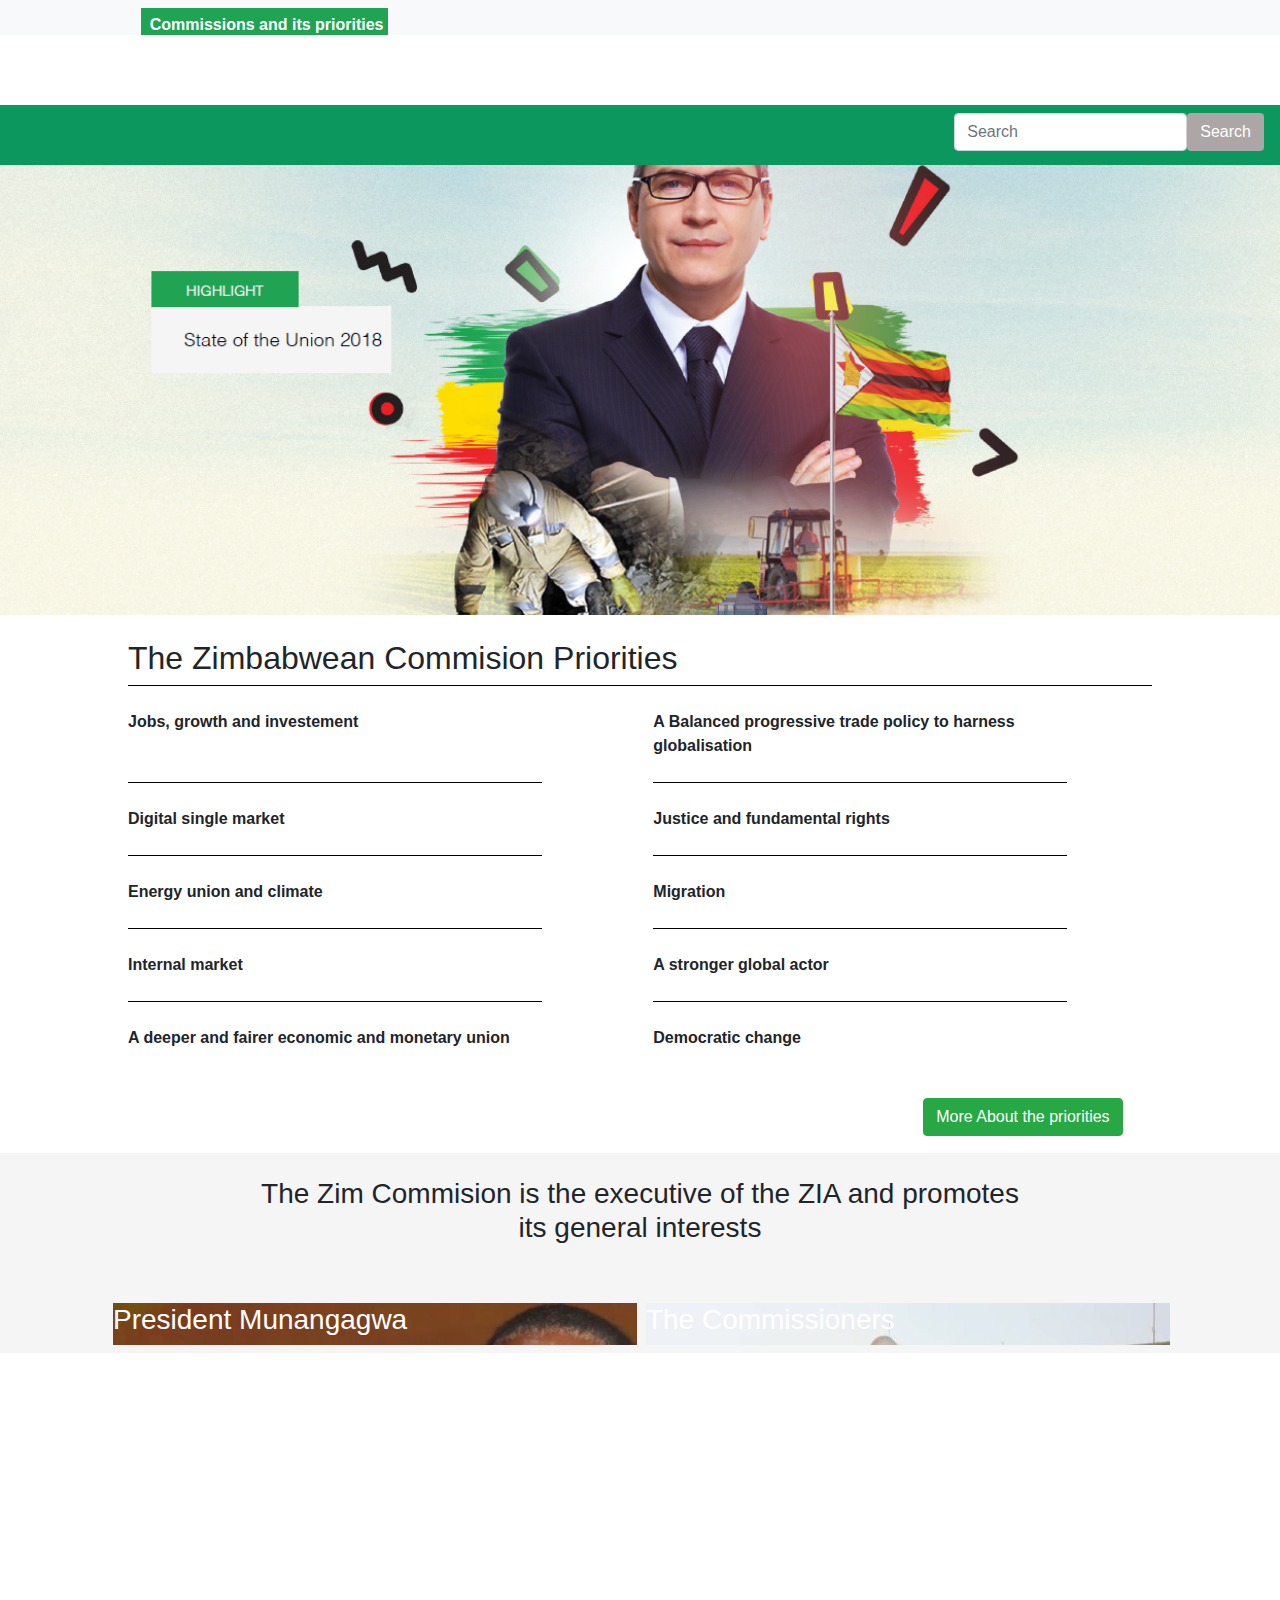
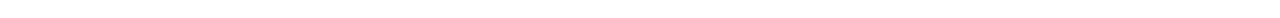
<file: brand.html>
<html>
  <head>
    <title>Trade with Zimbabwe</title>

    <!-- Bootsrap CDN CSS -->
    <link
      rel="stylesheet"
      href="https://cdnjs.cloudflare.com/ajax/libs/twitter-bootstrap/4.1.3/css/bootstrap.css"
    />
    <link
      rel="stylesheet"
      href="https://cdnjs.cloudflare.com/ajax/libs/twitter-bootstrap/4.1.3/css/bootstrap.min.css"
    />
    <!-- Bootstrap CDN JS -->
    <script src="https://cdnjs.cloudflare.com/ajax/libs/twitter-bootstrap/4.1.3/js/bootstrap.js"></script>
    <script src="https://cdnjs.cloudflare.com/ajax/libs/twitter-bootstrap/4.1.3/js/bootstrap.min.js"></script>

    <!-- Jquery CDN -->
    <script src="https://cdnjs.cloudflare.com/ajax/libs/jquery/3.3.1/jquery.js"></script>
    <script src="https://cdnjs.cloudflare.com/ajax/libs/jquery/3.3.1/jquery.min.js"></script>
  </head>

  <body>
    <nav class="navbar navbar-light bg-light" style="height:35px">
      <a
        class="navbar-brand"
        href="#"
        style="margin-left:10%; height: 35px; background-color: rgb(32,163,83); color:white; font-size: 16px"
      >
        &nbsp; <b>Commissions and its priorities</b>&nbsp;</a
      >
      <span class="text-left" style="margin-right:50%"
        ><b>Policies, Information and Services </b></span
      >
    </nav>
    <nav
      class="navbar navbar-light "
      style="height:70px; background-color: white"
    ></nav>
    <nav
      class="navbar navbar-light  justify-content-between"
      style="height:60px;background-color:rgb(11, 151, 93)"
    >
      <a class="navbar-brand"></a>
      <form class="form-inline">
        <input
          class="form-control"
          type="search"
          placeholder="Search"
          aria-label="Search"
        />
        <button
          class="btn"
          style="background-color: rgb(172, 166, 166); color:white"
          type="submit"
        >
          Search
        </button>
      </form>
    </nav>
    <div
      style="height:450px;background-image: url('img/bg.png'); background-size: cover; background-repeat: no-repeat"
    ></div>
    <br />
    <div style=" height:350px ;margin-left:10%;margin-right:10%">
      <h2>The Zimbabwean Commision Priorities</h2>
      <div style="border-top:black 1px solid; padding: 0" class="col-sm-12">
        <br />
        <div class="row col-sm-12">
          <div class="col-lg-5" style="padding:0;">
            <b>Jobs, growth and investement<br /><br /></b>
          </div>
          &nbsp;&nbsp;&nbsp;&nbsp;&nbsp;&nbsp;&nbsp;&nbsp;&nbsp;&nbsp;&nbsp;&nbsp;&nbsp;&nbsp;&nbsp;&nbsp;&nbsp;&nbsp;&nbsp;&nbsp;&nbsp;&nbsp;&nbsp;&nbsp;&nbsp;
          <div class="col-lg-5" style="padding:0;">
            <b
              >A Balanced progressive trade policy to harness globalisation<br /><br
            /></b>
          </div>
        </div>
        <div class="row col-sm-12">
          <div class="col-lg-5" style="padding:0; border-top: black 1px solid">
            <br /><b>Digital single market<br /><br /></b>
          </div>
          &nbsp;&nbsp;&nbsp;&nbsp;&nbsp;&nbsp;&nbsp;&nbsp;&nbsp;&nbsp;&nbsp;&nbsp;&nbsp;&nbsp;&nbsp;&nbsp;&nbsp;&nbsp;&nbsp;&nbsp;&nbsp;&nbsp;&nbsp;&nbsp;&nbsp;
          <div class="col-lg-5" style="padding:0; border-top: black 1px solid">
            <br /><b>Justice and fundamental rights<br /><br /></b>
          </div>
        </div>
        <div class="row col-sm-12">
          <div class="col-lg-5" style="padding:0; border-top: black 1px solid">
            <br /><b>Energy union and climate<br /><br /></b>
          </div>
          &nbsp;&nbsp;&nbsp;&nbsp;&nbsp;&nbsp;&nbsp;&nbsp;&nbsp;&nbsp;&nbsp;&nbsp;&nbsp;&nbsp;&nbsp;&nbsp;&nbsp;&nbsp;&nbsp;&nbsp;&nbsp;&nbsp;&nbsp;&nbsp;&nbsp;
          <div class="col-lg-5" style="padding:0; border-top: black 1px solid">
            <br /><b>Migration<br /><br /></b>
          </div>
        </div>
        <div class="row col-sm-12">
          <div class="col-lg-5" style="padding:0; border-top: black 1px solid">
            <br /><b>Internal market<br /><br /></b>
          </div>
          &nbsp;&nbsp;&nbsp;&nbsp;&nbsp;&nbsp;&nbsp;&nbsp;&nbsp;&nbsp;&nbsp;&nbsp;&nbsp;&nbsp;&nbsp;&nbsp;&nbsp;&nbsp;&nbsp;&nbsp;&nbsp;&nbsp;&nbsp;&nbsp;&nbsp;
          <div class="col-lg-5" style="padding:0; border-top: black 1px solid">
            <br /><b>A stronger global actor<br /><br /></b>
          </div>
        </div>
        <div class="row col-sm-12">
          <div class="col-lg-5" style="padding:0; border-top: black 1px solid">
            <br /><b
              >A deeper and fairer economic and monetary union<br /><br
            /></b>
          </div>
          &nbsp;&nbsp;&nbsp;&nbsp;&nbsp;&nbsp;&nbsp;&nbsp;&nbsp;&nbsp;&nbsp;&nbsp;&nbsp;&nbsp;&nbsp;&nbsp;&nbsp;&nbsp;&nbsp;&nbsp;&nbsp;&nbsp;&nbsp;&nbsp;&nbsp;
          <div class="col-lg-5" style="padding:0; border-top: black 1px solid">
            <br /><b>Democratic change<br /><br /></b>
          </div>
        </div>
        <div class="row col-sm-12">
          <div class="col-lg-5" style="padding:0; margin-left:80%">
            <br /><button class="btn btn-success">
              More About the priorities</button
            ><br /><br /><br />
          </div>
        </div>
      </div>
    </div>
    <br /><br />
    <br /><br />
    <br /><br />
    <div style="height:500px">
      <div
        class="text-center"
        style="top: 35px; background-color: whitesmoke; height: 200px;  z-index: 1; position: relative; margin-top: -15px;"
      >
        <br />
        <h3>
          The Zim Commision is the executive of the ZIA and promotes <br />
          its general interests
        </h3>
      </div>
      <div
        style="top: 0%;left: 10%; height: 200px; width:100%; z-index: 2; position: relative; margin-top: -15px;"
      >
        <div class="row">
          <div
            class=""
            style="background-image: url('img/Assets/president-ED.jpg'); width: 40%; height: 100%; color: white"
          >
            <h3>President Munangagwa</h3>
          </div>
          &nbsp;&nbsp;
          <div
            class=""
            style="background-image: url('img/Assets/Mnangagwas-cabinet.jpg'); width:40%; color: white"
          >
            <h3>The Commissioners</h3>
          </div>
        </div>
      </div>
      <div class="day"></div>
    </div>
  </body>

  <head style="background: url(./assets/bg.PNG);  background-size: 100%;">
  </head>
</html>
</file>
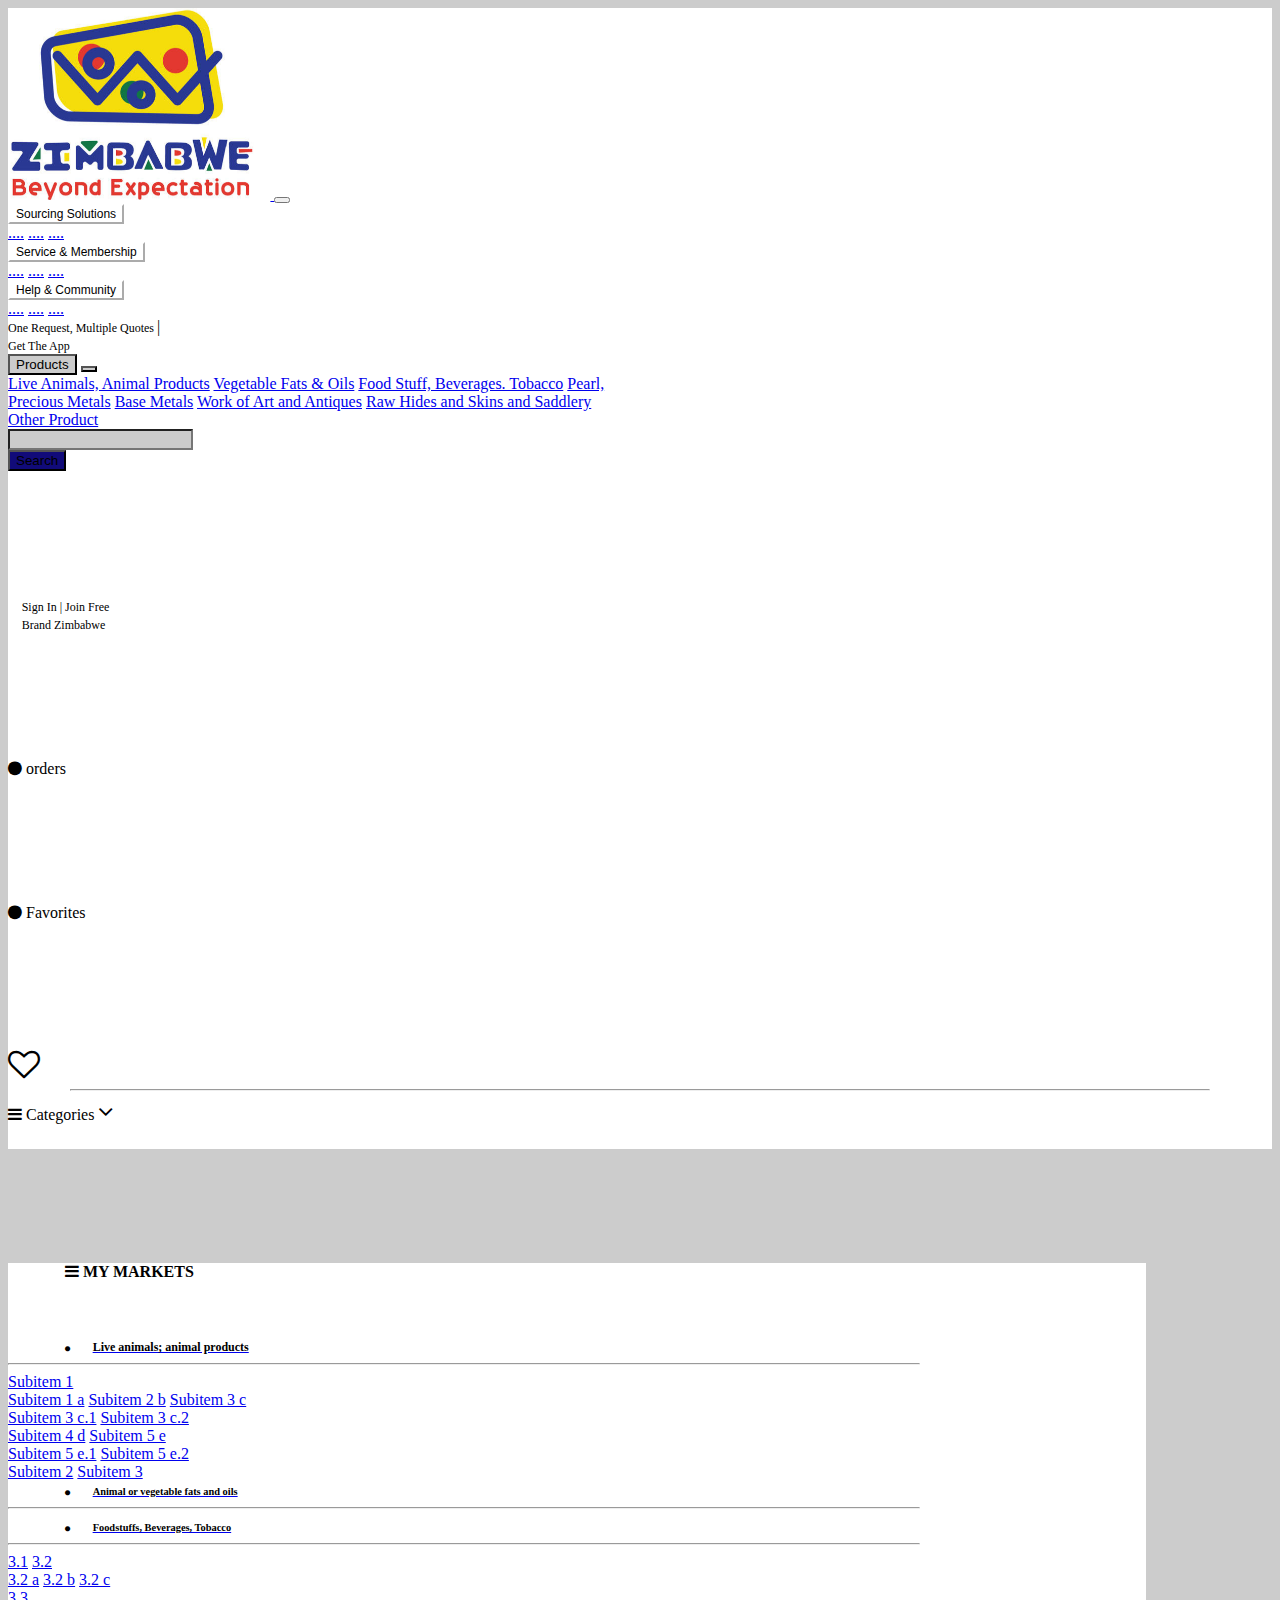
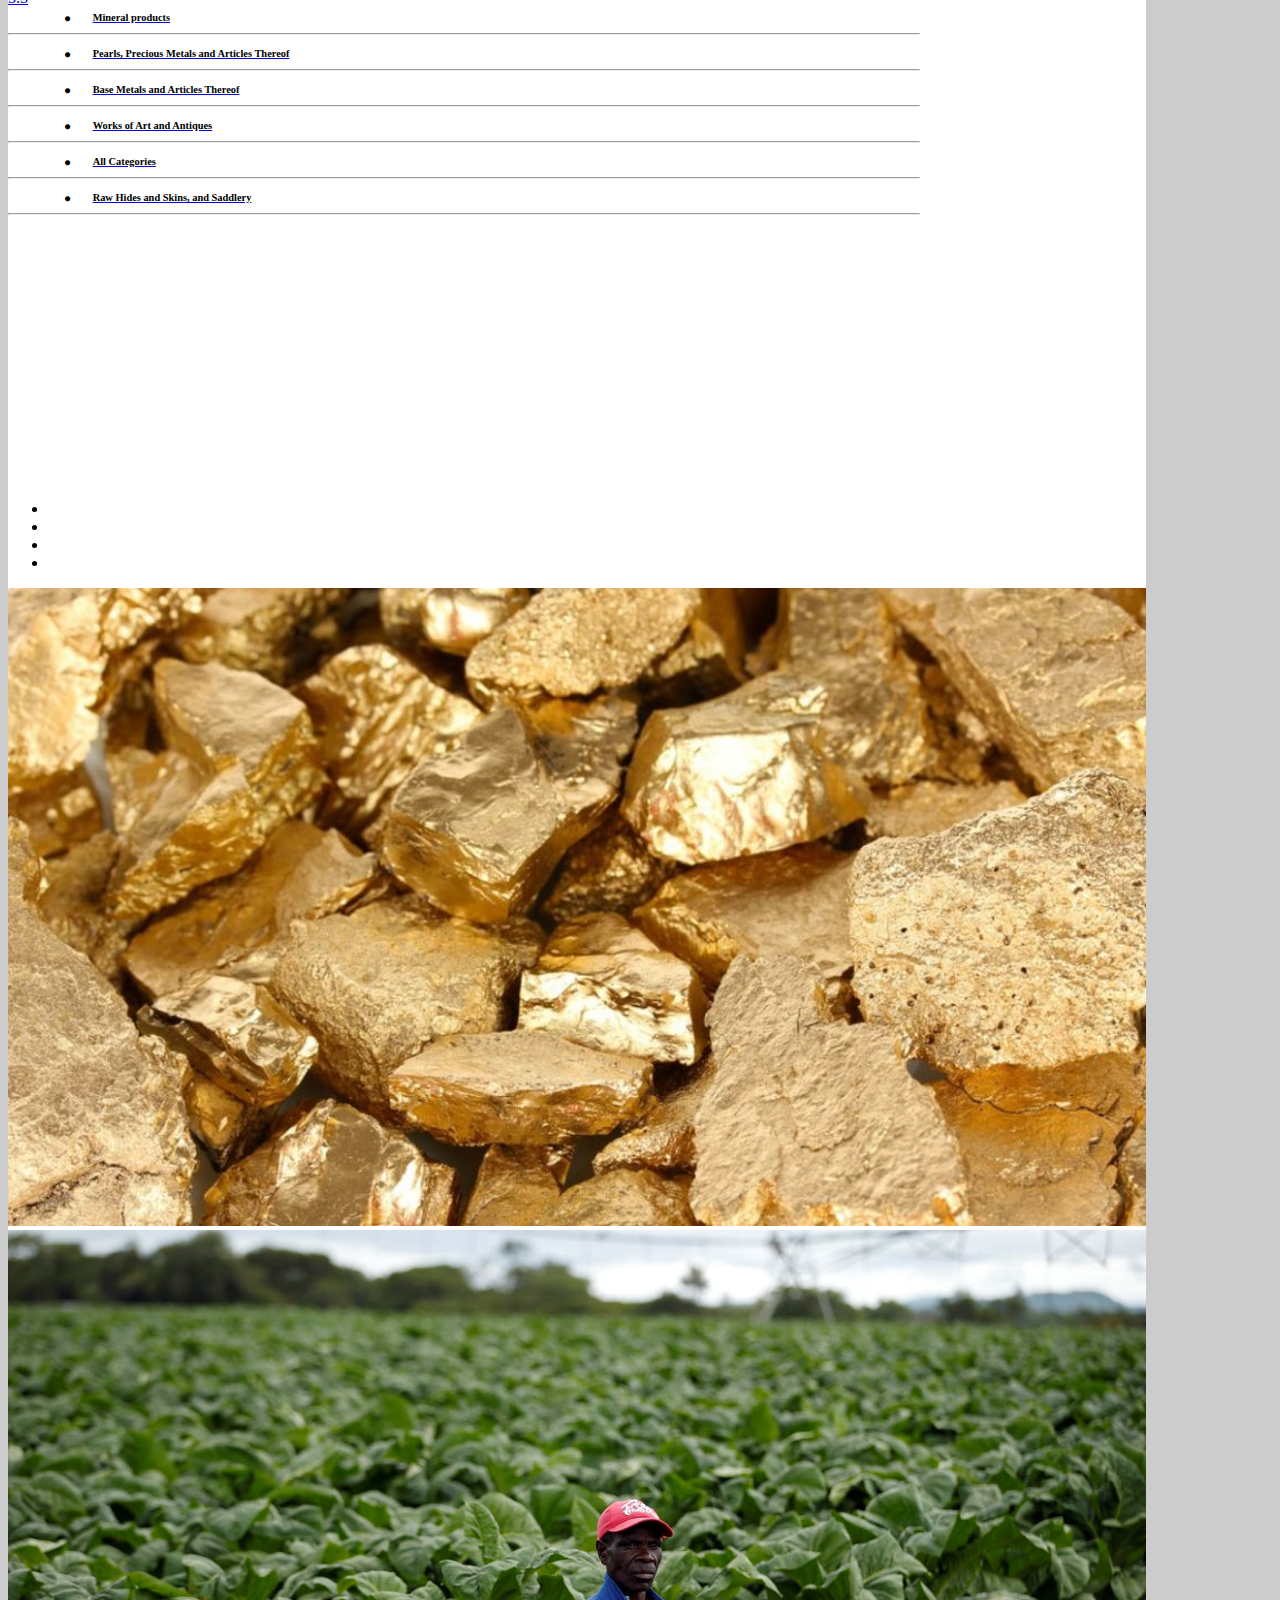
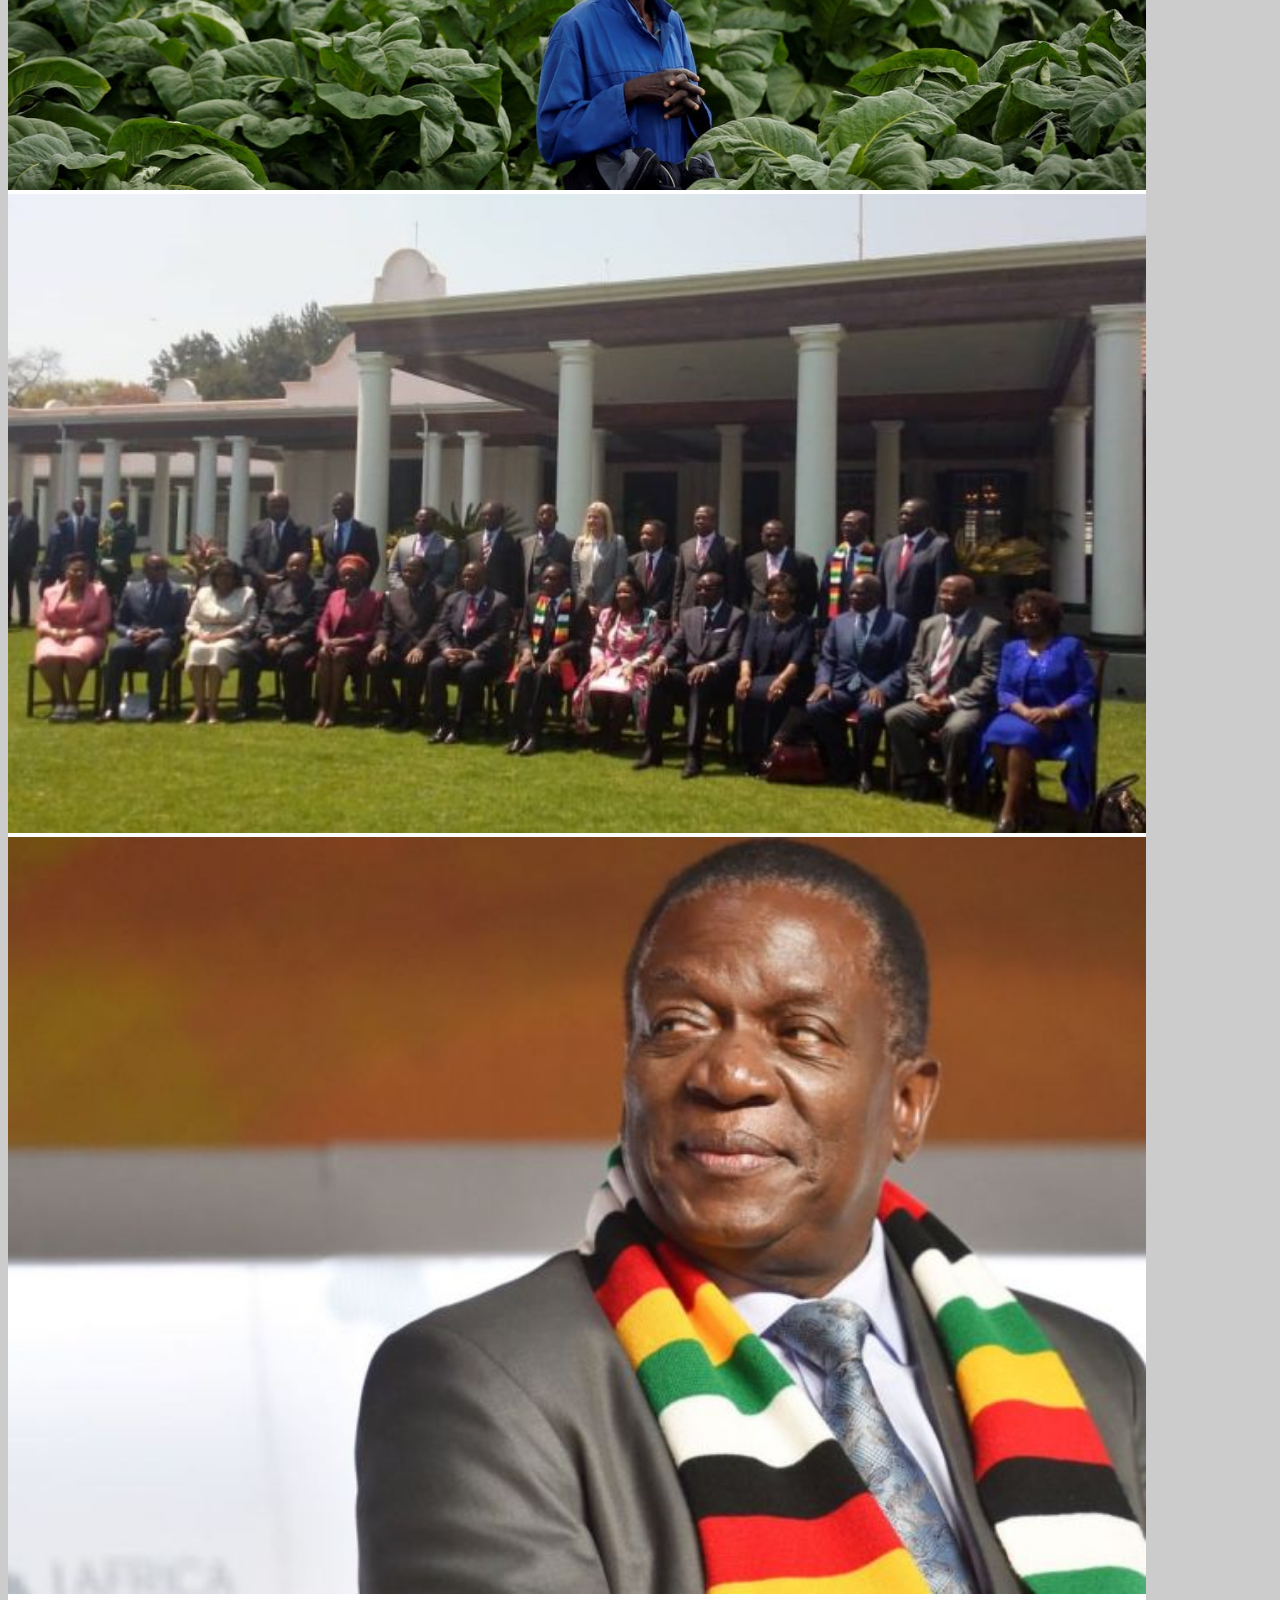
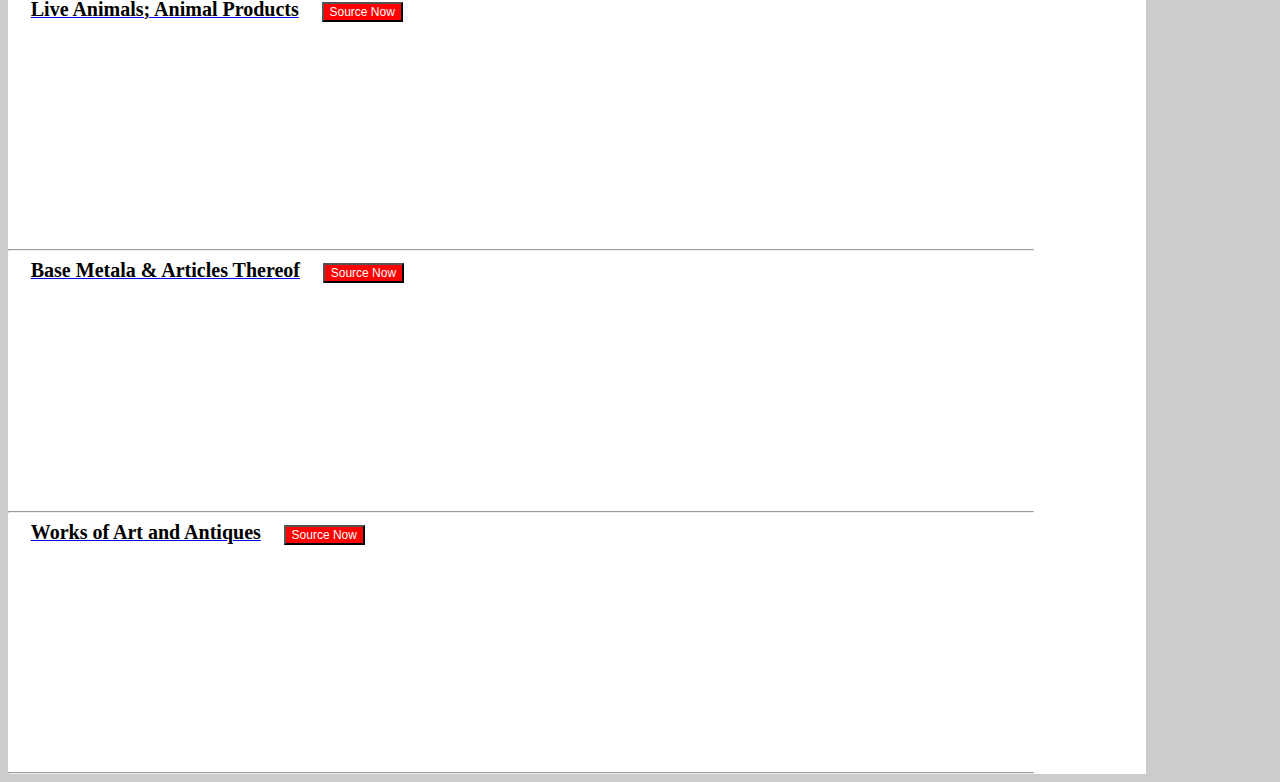
<file: last.html>
<!DOCTYPE html>
    <html lang="en">
    <head>
        <meta charset="UTF-8">
        <meta name="viewport" content="width=device-width, initial-scale=1.0">
        <meta http-equiv="X-UA-Compatible" content="ie=edge">

        <title>Invest in Zimbabwe</title>

        <!-- Bootstrap CSS -->
        <link rel="stylesheet" href="https://stackpath.bootstrapcdn.com/bootstrap/4.1.3/css/bootstrap.min.css" integrity="sha384-MCw98/SFnGE8fJT3GXwEOngsV7Zt27NXFoaoApmYm81iuXoPkFOJwJ8ERdknLPMO"
        crossorigin="anonymous">
        <link href="https://stackpath.bootstrapcdn.com/font-awesome/4.7.0/css/font-awesome.min.css" rel="stylesheet" integrity="sha384-wvfXpqpZZVQGK6TAh5PVlGOfQNHSoD2xbE+QkPxCAFlNEevoEH3Sl0sibVcOQVnN" crossorigin="anonymous">
        <link rel="stylesheet" href="css/style.css">

        <script src="https://code.jquery.com/jquery-3.3.1.slim.min.js" integrity="sha384-q8i/X+965DzO0rT7abK41JStQIAqVgRVzpbzo5smXKp4YfRvH+8abtTE1Pi6jizo" crossorigin="anonymous"></script>
        <script src="https://cdnjs.cloudflare.com/ajax/libs/popper.js/1.14.3/umd/popper.min.js" integrity="sha384-ZMP7rVo3mIykV+2+9J3UJ46jBk0WLaUAdn689aCwoqbBJiSnjAK/l8WvCWPIPm49" crossorigin="anonymous"></script>
        <script src="https://stackpath.bootstrapcdn.com/bootstrap/4.1.3/js/bootstrap.min.js" integrity="sha384-ChfqqxuZUCnJSK3+MXmPNIyE6ZbWh2IMqE241rYiqJxyMiZ6OW/JmZQ5stwEULTy" crossorigin="anonymous"></script>
    </head>
    <body style="background-color: #CCCCCC">
        <header style="background-color: #FFFFFF">
            <nav style="background-color: #FFFFFF; width: 100%;" class="navbar navbar-expand-lg ">
                <div class="collapse navbar-collapse" id="">
                <a class="navbar-brand" href="#">
                    <img src="/img/zimnavbar.png" width="" height="192" class="d-inline-block align-top" alt="">
                </a>
                <button class="navbar-toggler" type="button" data-toggle="collapse" data-target="#navbarTogglerl-mark02" aria-controls="navbarTogglerl-mark02" aria-expanded="false" aria-label="Toggle navigation">
                    <span class="navbar-toggler-icon"></span>
                </button>
                <div stlye="left: 50%;"class="input-group position-absolute  ml-3">    
                    <div style="left: 23.75%; background-color: #FFF; "class="dropdown">
                        <button style="font-size: 0.75rem;left: 0%; background-color: #FFF; color: #000000; border-color: #FFF " class="btn btn-secondary dropdown-toggle position-relative" type="button" id="dropdownMenuButton" data-toggle="dropdown" aria-haspopup="true" aria-expanded="false">
                            Sourcing Solutions
                        </button>
                        <div class="dropdown-menu" aria-labelledby="dropdownMenuButton">
                            <a class="dropdown-item" href="#">....</a>
                            <a class="dropdown-item" href="#">....</a>
                            <a class="dropdown-item" href="#">....</a>
                        </div>
                    </div>    
                </div>
                <div stlye="left: 50%;"class="input-group position-absolute  ml-3">    
                    <div style="left: 35.75%; background-color: #FFF; "class="dropdown">
                        <button style="font-size: 0.75rem;left: 0%; background-color: #FFF; color: #000000; border-color: #FFF " class="btn btn-secondary dropdown-toggle position-relative" type="button" id="dropdownMenuButton" data-toggle="dropdown" aria-haspopup="true" aria-expanded="false">
                            Service & Membership
                        </button>   
                        <!--<i class="fa fa-angle-down" aria-hidden="true"></i>-->
                        <div class="dropdown-menu" aria-labelledby="dropdownMenuButton">
                            <a class="dropdown-item" href="#">....</a>
                            <a class="dropdown-item" href="#">....</a>
                            <a class="dropdown-item" href="#">....</a>
                        </div>
                    </div>    
                </div>
                <div stlye="left: 50%;"class="input-group position-absolute  ml-3">    
                        <div style="left: 50.75%; background-color: #FFF; "class="dropdown">
                            <button style="font-size: 0.75rem;left: 0%; background-color: #FFF; color: #000000; border-color: #FFF " class="btn btn-secondary dropdown-toggle position-relative" type="button" id="dropdownMenuButton" data-toggle="dropdown" aria-haspopup="true" aria-expanded="false">
                                Help & Community
                            </button>
                            <div class="dropdown-menu" aria-labelledby="dropdownMenuButton">
                                <a class="dropdown-item" href="#">....</a>
                                <a class="dropdown-item" href="#">....</a>
                                <a class="dropdown-item" href="#">....</a>
                            </div>
                        </div>    
                </div>
                <div stlye="left: 50%;"class="input-group position-absolute  ml-3">    
                        <div style="left: 75.75%; background-color: #FFF; "class="dropdown">
                            <span style="font-size: 0.75rem; left: 0%; background-color: #FFF; color: #000000; border-color: #FFF " class="position-relative">
                                One Request, Multiple Quotes 
                            </span>
                            <span class="position-relative">|</span>
                        </div>
                        <div style="left: 76.75%; background-color: #FFF; "class="dropdown">
                            <span style="font-size: 0.75rem; left: 0%; background-color: #FFF; color: #000000; border-color: #FFF " class="position-relative">Get The App</span>
                        </div>  
                    </div>  
                <div style="width: 50%; border-radius: 0; left: 25%;"class="input-group ml-3 mt-5 position-absolute">
                    <div class="input-group-prepend">
                        <button style="background-color: #CCCCCC;"type="button" class="btn btn-outline-secondary">Products</button>
                        <button style="background-color: #CCCCCC;" type="button" class="btn btn-outline-secondary dropdown-toggle dropdown-toggle-split" data-toggle="dropdown" aria-haspopup="true" aria-expanded="false">
                        <span class="sr-only">Toggle Dropdown</span>
                        </button>
                        <div class="dropdown-menu">
                        <a class="dropdown-item" href="#">Live Animals, Animal Products</a>
                        <a class="dropdown-item" href="#">Vegetable Fats & Oils</a>
                        <a class="dropdown-item" href="#">Food Stuff, Beverages. Tobacco</a>
                        <a class="dropdown-item" href="#">Pearl, Precious Metals</a>
                        <a class="dropdown-item" href="#">Base Metals</a>
                        <a class="dropdown-item" href="#">Work of Art and Antiques</a>
                        <a class="dropdown-item" href="#">Raw Hides and Skins and Saddlery</a>
                        <div role="separator" class="dropdown-divider"></div>
                        <a class="dropdown-item" href="#">Other Product</a>
                        </div>
                    </div>
                    <input style="background-color: #CCCCCC;" type="text" class="form-control" aria-label="Text input with segmented dropdown button">
                    <div class="input-group-append">
                        <button style="background-color: #110b79;"class="btn btn-outline-secondary" type="button">Search</button>
                    </div>
                    
                </div>

                <div style="left: 56.25%; margin-top: 10%; width: 9%;" class="position-relative" >
                    <div style="top: 20%; margin-right: 18%;"class="position-absolute">
                        
                    </div>
                    <div style="margin-left: 12%; " class="row position-relative">
                        <span style="font-size: 0.75rem; ">Sign In | </span><span style="font-size: 0.75rem;"> Join Free</span>
                    </div>
                    <div style="margin-left: 12%" class="row position-relative">
                        <span style="font-size: 0.75rem;">Brand Zimbabwe</span>
                    </div>
                    
                </div>
                <div style="left: 58%;margin-top: 10%;" class="position-relative">
                    <i  class="fa fa-circle" aria-hidden="true"></i>
                    <span sytle="font-size: 0.75rem; "class="row text-center">orders</span>
                </div>
                <div style="left: 64%;margin-top: 10%;" class="position-relative">
                    <i  class="fa fa-circle" aria-hidden="true"></i>
                    <span sytle="font-size: 0.75rem; "class="row text-center">Favorites</span>
                </div>
                <div style="left: 57%; margin-top: 10%;" class="position-relative">
                    <i style="font-size: 2em;"class="fa fa-heart-o" aria-hidden="true"></i>
                </div>
            </nav>
            <hr>
            <diV style="right: 5%; padding-bottom: 2%;" class="container position-relative">
                <i class="fa fa-bars" aria-hidden="true"></i>
                <span class="ml-2">Categories</span>
                <a><i style="font-size: 1.5em;"class="ml-2 fa fa-angle-down" aria-hidden="true"></i></a>
            </diV>
        </header>
        <div style="width: 90%; height: auto;" class="container-fluid">
            <div style="padding-left: 0; padding-right: 0; background-color: #FFFFFF;margin-top: 10%"class="jumbotron">
                <div style="padding: 0; margin: 0;" class="container">
                    <div style="padding: 0; margin: 0;" class="mt-0 row">
                      <div style="padding: 0; margin: 0; height: 100%;" class="col-md-4 col-sm-12 col-lg-4">
                        <diV style="margin-left: 5%;padding-bottom: 5%;"class="container-fluid">
                            <i class="fa fa-bars" aria-hidden="true"></i>
                            <span style="font-weight: bold;"class="ml-2">MY MARKETS</span>
                        </diV>
                        <div style="padding: 0; margin: 0;" class="list-group panel">
                            <a href="#menu1" style="border: 0; padding-bottom: 0; padding-top: 0; " class="list-group-item collapsed" data-toggle="collapse" data-parent="#sidebar" aria-expanded="false"><i style="margin-left: 5%; color: black;  font-size: 0.10em; " class="fa fa-circle" aria-hidden="true"></i><span style="margin-left: 2%;color: black; font-size: 0.75em; font-weight: bold;" class="hidden-sm-down">Live animals; animal products</span> <hr class="l-hr"></a>
                            <div class="collapse" id="menu1">
                                <a href="#menu1sub1" class="list-group-item" data-toggle="collapse" aria-expanded="false">Subitem 1 </a>
                                <div class="collapse" id="menu1sub1">
                                    <a href="#" class="list-group-item" data-parent="#menu1sub1">Subitem 1 a</a>
                                    <a href="#" class="list-group-item" data-parent="#menu1sub1">Subitem 2 b</a>
                                    <a href="#menu1sub1sub1" class="list-group-item" data-toggle="collapse" aria-expanded="false">Subitem 3 c </a>
                                    <div class="collapse" id="menu1sub1sub1">
                                        <a href="#" class="list-group-item" data-parent="#menu1sub1sub1">Subitem 3 c.1</a>
                                        <a href="#" class="list-group-item" data-parent="#menu1sub1sub1">Subitem 3 c.2</a>
                                    </div>
                                    <a href="#" class="list-group-item" data-parent="#menu1sub1">Subitem 4 d</a>
                                    <a href="#menu1sub1sub2" class="list-group-item" data-toggle="collapse"  aria-expanded="false">Subitem 5 e </a>
                                    <div class="collapse" id="menu1sub1sub2">
                                        <a href="#" class="list-group-item" data-parent="#menu1sub1sub2">Subitem 5 e.1</a>
                                        <a href="#" class="list-group-item" data-parent="#menu1sub1sub2">Subitem 5 e.2</a>
                                    </div>
                                </div>
                                <a href="#" class="list-group-item" data-parent="#menu1">Subitem 2</a>
                                <a href="#" class="list-group-item" data-parent="#menu1">Subitem 3</a>
                            </div>
                            <a href="#" style="border: 0; padding-bottom: 0; padding-top: 0; " class="list-group-item collapsed" data-parent="#sidebar"><i style="margin-left: 5% ;color: black;  font-size: 0.10em" class="fa fa-circle" aria-hidden="true"></i><span style="margin-left: 2%; color: black; font-size: 0.65em; font-weight: bold;" class="hidden-sm-down">Animal or vegetable fats and oils</span><hr class="l-hr"></a>
                            <a href="#menu3" style="border: 0; padding-bottom: 0; padding-top: 0; "class="list-group-item collapsed" data-toggle="collapse" data-parent="#sidebar" aria-expanded="false"><i style="margin-left: 5%; color: black; font-size: 0.10em"  class="fa fa-circle" aria-hidden="true"></i><span style="margin-left: 2%;color: black; font-size: 0.65em; font-weight: bold;" class="hidden-sm-down">Foodstuffs, Beverages, Tobacco</span><hr class="l-hr"></a>
                            <div class="collapse" id="menu3">
                                <a href="#" class="list-group-item" data-parent="#menu3">3.1</a>
                                <a href="#menu3sub2" class="list-group-item" data-toggle="collapse" aria-expanded="false">3.2 </a>
                                <div class="collapse" id="menu3sub2">
                                    <a href="#" class="list-group-item" data-parent="#menu3sub2">3.2 a</a>
                                    <a href="#" class="list-group-item" data-parent="#menu3sub2">3.2 b</a>
                                    <a href="#" class="list-group-item" data-parent="#menu3sub2">3.2 c</a>
                                </div>
                                <a href="#" class="list-group-item" data-parent="#menu3">3.3</a>
                            </div>
                            <a href="#" style="border: 0; padding-bottom: 0; padding-top: 0; " class="list-group-item collapsed" data-parent="#sidebar"><i style="margin-left: 5%; color: black; font-size: 0.10em"  class="fa fa-circle" aria-hidden="true"></i><span style="margin-left: 2%;color: black; font-size: 0.65em; font-weight: bold;" class="hidden-sm-down">Mineral products</span><hr class="l-hr"></a>
                            <a href="#" style="border: 0; padding-bottom: 0; padding-top: 0;  " class="list-group-item collapsed" data-parent="#sidebar"><i style="margin-left: 5%; color: black; font-size: 0.10em" class="fa fa-circle" aria-hidden="true"></i><span style="margin-left: 2%;color: black; font-size: 0.65em; font-weight: bold;" class="hidden-sm-down">Pearls, Precious Metals and Articles Thereof</span><hr class="l-hr"></a>
                            <a href="#" style="border: 0; padding-bottom: 0; padding-top: 0; " class="list-group-item collapsed" data-parent="#sidebar"><i style="margin-left: 5%; color: black; font-size: 0.10em" class="fa fa-circle" aria-hidden="true"></i><span style="margin-left: 2%;color: black; font-size: 0.65em; font-weight: bold;" class="hidden-sm-down">Base Metals and Articles Thereof</span><hr class="l-hr"></a>
                            <a href="#" style="border: 0; padding-bottom: 0; padding-top: 0;  " class="list-group-item collapsed" data-parent="#sidebar"><i style="margin-left: 5%; color: black; font-size: 0.10em" class="fa fa-circle" aria-hidden="true"></i><span style="margin-left: 2%;color: black; font-size: 0.65em; font-weight: bold;" class="hidden-sm-down">Works of Art and Antiques</span><hr class="l-hr"></a>
                            <a href="#" style="border: 0; padding-bottom: 0; padding-top: 0; " class="list-group-item collapsed" data-parent="#sidebar"><i style="margin-left: 5%; color: black; font-size: 0.10em" class="fa fa-circle" aria-hidden="true"></i><span style="margin-left: 2%;color: black; font-size: 0.65em; font-weight: bold;" class="hidden-sm-down">All Categories</span><hr class="l-hr"></a>
                            <a href="#" style="border: 0; padding-bottom: 0; padding-top: 0; " class="list-group-item collapsed" data-parent="#sidebar"><i style="margin-left: 5%; color: black; font-size: 0.10em" class="fa fa-circle" aria-hidden="true"></i><span style="margin-left: 2%;color: black; font-size: 0.65em; font-weight: bold;" class="hidden-sm-down">Raw Hides and Skins, and Saddlery</span><hr class="l-hr"></a>
                        </div>
                      </div>
                      <div style="height: 100%; padding: 0; margin: 0;"class="col-md-5 col-sm-12 col-lg-5">
                        <div style="margin-top: 25%; height: 60%;" id="l-mark" class="carousel slide" data-ride="carousel">
                            <!-- Indicators -->
                            <ul class="carousel-indicators">
                              <li data-target="#l-mark" data-slide-to="0" class="active"></li>
                              <li data-target="#l-mark" data-slide-to="1"></li>
                              <li data-target="#l-mark" data-slide-to="2"></li>
                              <li data-target="#l-mark" data-slide-to="3"></li>
                            </ul>                            
                            <!-- The slideshow -->
                            <div style="width:100%; height: 100%;" class="carousel-inner">
                              <div class="carousel-item active">
                                <img src="Assets/assets/gold_mining_zimbabwe-min.jpg" alt="Items" width="100%" height="100%">
                              </div>
                              <div class="carousel-item">
                                <img src="Assets/assets/file-20180118-29903-19b04be.jpg" alt="Items" width="100%" height="100%">
                              </div>
                              <div class="carousel-item">
                                <img src="Assets/assets/Mnangagwas-cabinet.jpg" alt="Items" width="100%" height="100%">
                              </div>
                              <div class="carousel-item">
                                <img src="Assets/assets/president-ED.jpg" alt="Items" width="100%" height="100%">
                              </div>
                            </div>                           
                            <!-- Left and right controls -->
                            <a class="carousel-control-prev" href="#l-mark" data-slide="prev">
                              <span class="carousel-control-prev-icon"></span>
                            </a>
                            <a class="carousel-control-next" href="#l-mark" data-slide="next">
                              <span class="carousel-control-next-icon"></span>
                            </a>
                          </div>                          
                      </div>
                      <div style="height: 100%; padding: 0; margin: 0;" class="col-md-3 col-sm-12 col-lg-3">
                            <div style="padding: 0; margin: 0;" class="list-group panel">
                                <a href="#" style="border: 0; padding-bottom: 0; padding-top: 0; height: 10rem; " class="list-group-item collapsed" data-parent="#sidebar"><span style="margin-left: 2%;color: black; font-size: 1.25em; font-weight: bold;" class="hidden-sm-down">Live Animals; Animal Products</span><button class="row" style="margin-left: 2%;background-color: red; color: white; font-size: .75em">Source Now</button><hr class="r-hr"></a>
                                <a href="#" style="border: 0; padding-bottom: 0; padding-top: 0; height: 10rem; " class="list-group-item collapsed" data-parent="#sidebar"><span style="margin-left: 2%;color: black; font-size: 1.25em; font-weight: bold;" class="hidden-sm-down">Base Metala & Articles Thereof</span><button class="row" style="margin-left: 2%;background-color: red; color: white; font-size: .75em">Source Now</button><hr class="r-hr"></a>
                                <a href="#" style="border: 0; padding-bottom: 0; padding-top: 0; height: 10rem; " class="list-group-item collapsed" data-parent="#sidebar"><span style="margin-left: 2%;color: black; font-size: 1.25em; font-weight: bold;" class="hidden-sm-down">Works of Art and Antiques</span><button class="row" style="margin-left: 2%;background-color: red; color: white; font-size: .75em">Source Now</button><hr class="r-hr"></a>
                            </div>
                      </div>
                    </div>
                  </div>
            </div>
        </div>
    </body>
    </html>
</file>
<file: css/style.css>
/*  Section with boxes  */
.main {
  left: 15%;
  position: relative;
  margin-right: 20px;
  margin-top: 20px;
  background-color: greenyellow;
  float: center;
  height: 500px;
  width: 70%;
  overflow: hidden;
}

#second-navbar li a {
  color: white;
}

#whatsnew {
  left: 10%;
  background-color: black;
  margin-right: 50px;
  width: 80%;
  height: 110px;
  z-index: 3;
  position: relative;
  margin-top: 15%;
}
#first-navbar {
  min-height: 20px !important;
  height: 25px;
  background-color: #000000;
}

#first-navbar li a {
  color: white;
}

#first-navbar li a:hover {
  background-color: gray;
  height: 30px;
}

.firstnav-content {
  padding-left: 10%;
  color: white;
}

#view-all-deals {
  color: gold;
  margin-left: 35%;
  font-size: 12px;
}
#news {
  color: white;
  font-size: 12px;
}
#deals {
  color: white;
  font-size: 12px;
}
#all {
  color: gold;
  margin-left: 45%;
  font-size: 12px;
}

#div_main {
  background-image: url("../img/banner.jpeg");
  background-repeat: no-repeat;
  background-size: cover;
  height: 75%;
}

#logo {
  float: left;
  display: inline-block;
}
.carousel-inner img {
  width: 100%;
  height: 100%;
}

.carousel_div {
  width: 100%;
  height: 600px;
  position: relative;
}

.carousel_div .other-content {
  position: absolute;
  top: 0;
  left: 0;
  width: 100%;

  z-index: 2;

  color: white;
}

.carousel_div .slide {
  z-index: 1;
  position: absolute;
  width: 100%;
  top: 0;
  left: 0;
  height: 100%;
  transition: opacity 1s ease-in-out;
  background-position: center center;
  background-repeat: no-repeat;
  background-size: cover;
  opacity: 0;
}

.carousel_div .slide.show {
  opacity: 1;
}
hr{
  color: #000000;
  width: 90%;
}

.list-group a> {
  vertical-align: bottom;
  border-bottom: 2px solid hsl(0, 0%, 87%);
}

.l-hr{
  color: #000000;
  width: 80%;
  margin-right: 80%;
  right: 60%;
}

.r-hr{
  color: #000000;
  width: 90%;
  margin-right: 60%;
  right: 50%;
  margin-top: 20%;
}
</file>
